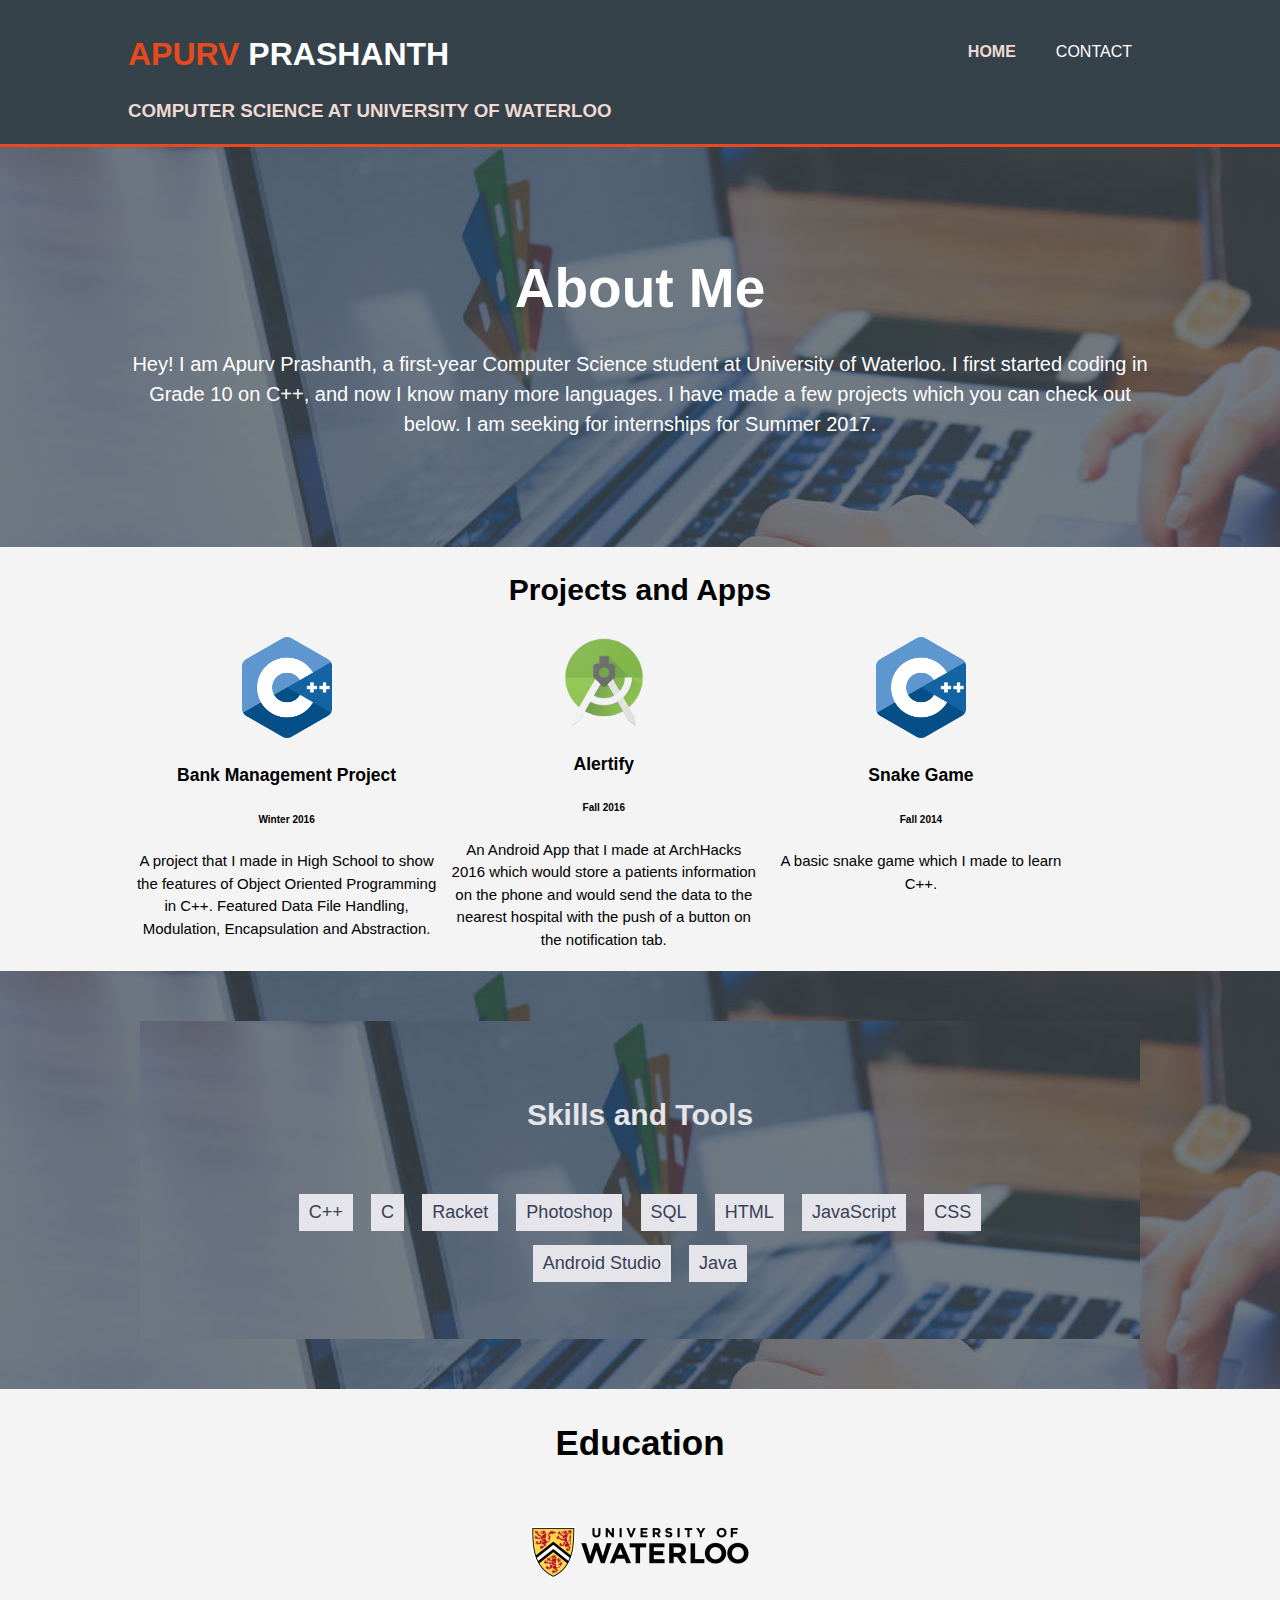
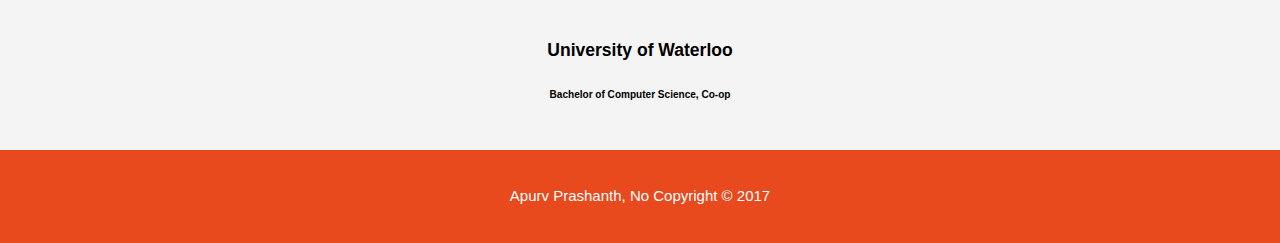
<file: website/index.html>
<!DOCTYPE html>
<html>
  <head>
    <meta charset="utf-8">
    <meta name="viewport" content="width=device-width">
    <meta name="description" content="My Website">
	  <meta name="keywords" content="Apurv,CS">
  	<meta name="author" content="Apurv Prashanth">

    <title>Apurv Prashanth | Welcome</title>
    <link rel="stylesheet" href="./css/style.css">
  </head>
  <body>
    <header>
      <div class="container">
        <div id="branding">
<a href="index.html">
          <h1><span class="highlight">Apurv</span> Prashanth</h1>
<h3><span class="highlight1"> Computer Science at University of Waterloo</span></h3></a>
        </div>
        <nav>
          <ul>
            <li class="current"><a href="index.html">Home</a></li>
            <li><a href="contact.html">Contact</a></li>
          </ul>
        </nav>
      </div>
    </header>

    <section id="showcase">
      <div class="container">
        <h1>About Me</h1>
        <p>Hey! I am Apurv Prashanth, a first-year Computer Science student at University of Waterloo. I first started coding in Grade 10 on C++, and now I know many more languages. I have made a few projects which you can check out below. I am seeking for internships for Summer 2017.</p>
      </div>
    </section>

    <section id="boxes">
<h1>Projects and Apps</h1>
      <div class="container">
        <div class="box">

<a href="https://github.com/TheOfficialPu/Bank-Project">
          <img src="./img/logo_cpp.png"></a>

          <h3>Bank Management Project</h3>
<h6>Winter 2016</h6>

          <p>A project that I made in High School to show the features of Object Oriented Programming in C++. Featured Data File Handling, Modulation, Encapsulation and Abstraction. </p>
       </div>
        <div class="box">

<a href="https://github.com/TheOfficialPu/Alertify-ArchHacks2016">
          <img src="./img/logo_AS.png"></a>
          <h3>Alertify</h3>
<h6>Fall 2016</h6>

          <p>An Android App that I made at ArchHacks 2016 which would store a patients information on the phone and would send the data to the nearest hospital with the push of a button on the notification tab.</p>
        </div>
        <div class="box">
<a href="https://github.com/TheOfficialPu/snake-game">
          <img src="./img/logo_cpp.png"></a>
          <h3>Snake Game</h3>
<h6>Fall 2014</h6>
          <p>A basic snake game which I made to learn C++.</p>
        </div>
      </div>
    </section>
<section id="skills">
<div class="container">

<div id="skills">
        <h1 class="heading">Skills and Tools</h1>
        <ul><li>C++</li>
            <li>C</li>
<li>Racket</li>
<li>Photoshop</li>
            <li>SQL</li>
            <li>HTML</li>
            <li>JavaScript</li>
            <li>CSS</li>
            <li>Android Studio</li>
 <li>Java</li>
        </ul>
</div>
</section>
<section id="educ">
<h1>Education</h1>
      <div class="container">
        <div class="box">

          <img src="./img/uw.png">

          <h3>University of Waterloo</h3>
<h6>Bachelor of Computer Science, Co-op</h6>
  </div>
    </section>
    <footer>
      <p>Apurv Prashanth, No Copyright &copy; 2017</p>
    </footer>
  </body>
</html>
</file>
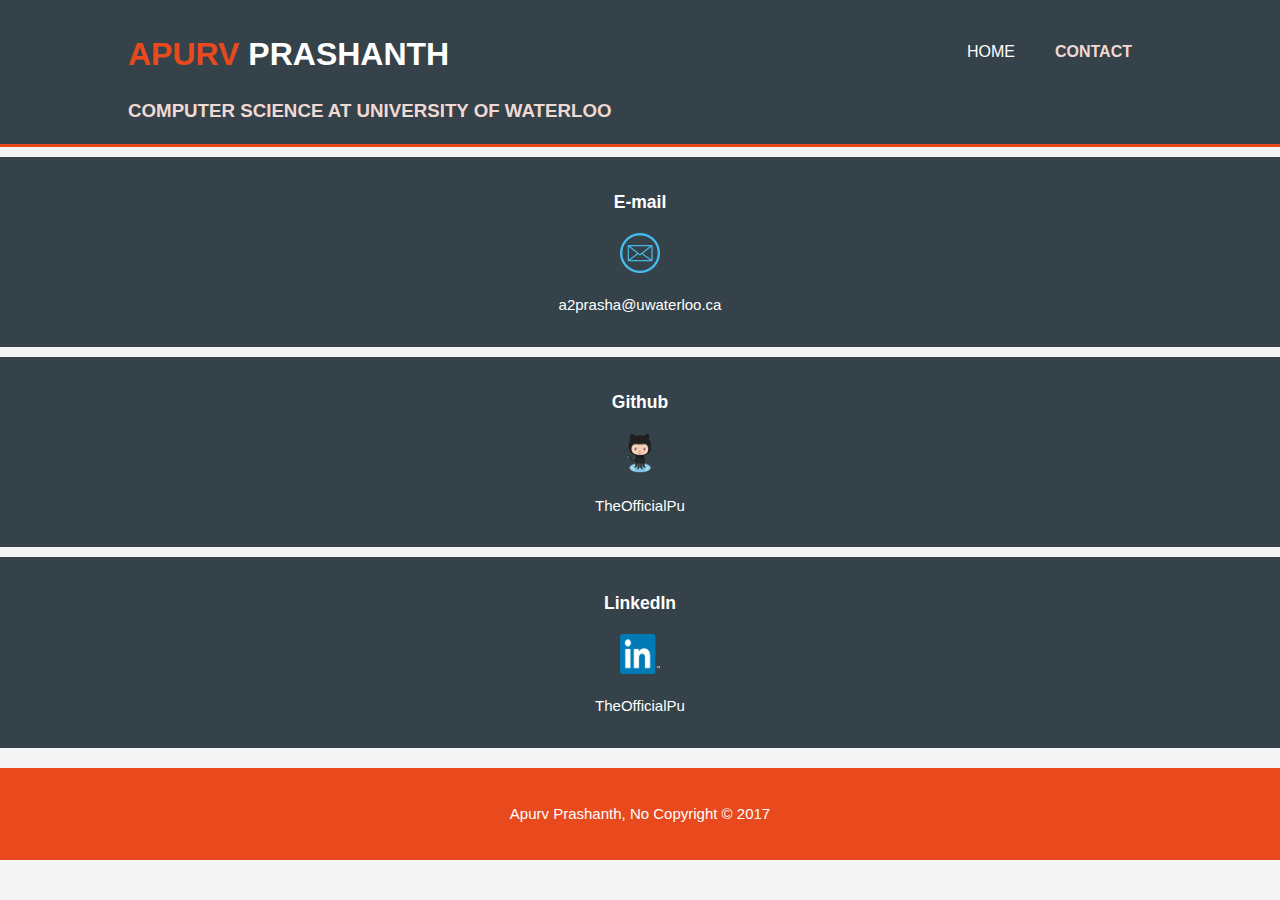
<file: website/contact.html>
<!DOCTYPE html>
<html>
  <head>
    <meta charset="utf-8">
    <meta name="viewport" content="width=device-width">
    <meta name="description" content="My Website">
	  <meta name="keywords" content="Apurv,CS">
  	<meta name="author" content="Apurv Prashanth">

    <title>Apurv Prashanth | Welcome</title>
    <link rel="stylesheet" href="./css/style.css">
  </head>
  <body>
    <header>
      <div class="container">
        <div id="branding">
<a href="index.html">
          <h1><span class="highlight">Apurv</span> Prashanth</h1>
<h3><span class="highlight1"> Computer Science at University of Waterloo</span></h3></a>
        </div>
        <nav>
          <ul>
            <li><a href="index.html">Home</a></li>
            <li class="current"><a href="contact.html">Contact</a></li>
          </ul>
        </nav>
      </div>
    </header>


        <aside id="sidebar">
          <div class="dark">
            <h3>E-mail</h3>

<a href="mailto:a2prasha@uwaterloo.ca">
          <img src="./img/email-icon-23.png" height="40" width=40"></a>
            <p>a2prasha@uwaterloo.ca</p>
          </div>
        </aside>
      </div>
    </section>

        <aside id="sidebar">
          <div class="dark">
            <h3>Github</h3>
<a href="https://github.com/TheOfficialPu">
          <img src="./img/Octocat.png" height="40" width=40"></a>
            <p>TheOfficialPu</p>
          </div>
        </aside>
      </div>
    </section> <aside id="sidebar">
          <div class="dark">
            <h3>LinkedIn</h3>
<a href="https://www.linkedin.com/in/apurv-prashanth-8ba63b120/">
          <img src="./img/linkin.png" height="40" width=40"></a>
            <p>TheOfficialPu</p>
          </div>
        </aside>
      </div>
   </section>
    <footer>
      <p>Apurv Prashanth, No Copyright &copy; 2017</p>
    </footer>
  </body>
</html>
</file>
<file: website/css/style.css>
body{
  font: 15px/1.5 Arial, Helvetica,sans-serif;
  padding:0;
  margin:0;
  background-color:#f4f4f4;
}

/* Global */
.container{
  width:80%;
  margin:auto;
  overflow:hidden;
}

ul{
  margin:0;
  padding:0;
}

.button_1{
  height:38px;
  background:#e8491d;
  border:0;
  padding-left: 20px;
  padding-right:20px;
  color:#ffffff;
}

.dark{
  padding:15px;
  background:#35424a;
  color:#ffffff;
  margin-top:10px;
  margin-bottom:10px;
}

/* Header **/
header{
  background:#35424a;
  color:#ffffff;
  padding-top:30px;
  min-height:70px;
  border-bottom:#e8491d 3px solid;
}

header a{
  color:#ffffff;
  text-decoration:none;
  text-transform: uppercase;
  font-size:16px;
}

header li{
  float:left;
  display:inline;
  padding: 0 20px 0 20px;
}

header #branding{
  float:left;
}

header #branding h1{
  margin:0;
}

header nav{
  float:right;
  margin-top:10px;
}

header .highlight, header .current a{
  color:#e8491d;
  font-weight:bold;
}

header .highlight1, header .current a{

  color:#f0d9d3;
  font-weight:bold;
}

header a:hover{
  color:#cccccc;
  font-weight:bold;
}

#boxes h1{
text-align:center;
font-size:30px;}
#skills {
background:url('../img/showcase.jpg') no-repeat 0 -400px;
    padding: 50px 15px;
    text-align: center
}
#skills h2 {
    color: #e4e4ea;
    margin-bottom: 50px
}
#skills h1 {
font-size:30px;
    color: #e4e4ea;
    margin-bottom: 50px
}
#skills ul {
    display: block;
    margin: 0 auto;
    padding: 0;
    max-width: 800px
}
#skills li {
    display: inline-block;
    margin: 7px;
 background: #e4e4ea;
    padding: 5px 10px;
    color: #374054;
    list-style: none;
    cursor: default;
    font-size: 1.2em
}
/* Showcase */
#showcase{
  min-height:400px;
  background:url('../img/showcase.jpg') no-repeat 0 -400px;
  text-align:center;
  color:#ffffff;
}

#showcase h1{
  margin-top:100px;
  font-size:55px;
  margin-bottom:10px;
}

#showcase p{
  font-size:20px;
}

/* Newsletter */
#newsletter{
  padding:15px;
  color:#ffffff;
  background:#35424a
}

#newsletter h1{
  float:left;
}

#newsletter form {
  float:right;
  margin-top:15px;
}

#newsletter input[type="email"]{
  padding:4px;
  height:25px;
  width:250px;
}

/* Boxes */
#boxes{
  margin-top:20px;
}

#boxes .box{
  float:left;
  text-align: center;
  width:30%;
  padding:5px;
}

#boxes .box img{
  width:90px;
}
#educ{
  float:center;
  text-align:center;
  
  padding:5px;
}

#educ h1{
font-size:35px;}
/* Sidebar */
aside#sidebar{
  text-align:center;
  float:center;
  margin-top:10px;
}

aside#sidebar .quote input, aside#sidebar .quote textarea{
  width:90%;
  padding:5px;
}

/* Main-col */
article#main-col{
  float:left;
  width:65%;
}

/* Services */
ul#services li{
  list-style: none;
  padding:20px;
  border: #cccccc solid 1px;
  margin-bottom:5px;
  background:#e6e6e6;
}

footer{
  padding:20px;
  margin-top:20px;
  color:#ffffff;
  background-color:#e8491d;
  text-align: center;
}

/* Media Queries */
@media(max-width: 768px){
  header #branding,
  header nav,
  header nav li,
  #newsletter h1,
  #newsletter form,
  #boxes .box,
  article#main-col,
  aside#sidebar{
    float:none;
    text-align:center;
    width:100%;
  }

  header{
    padding-bottom:20px;
  }

  #showcase h1{
    margin-top:40px;
  }

  #newsletter button, .quote button{
    display:block;
    width:100%;
  }

  #newsletter form input[type="email"], .quote input, .quote textarea{
    width:100%;
    margin-bottom:5px;
  }
}
</file>
